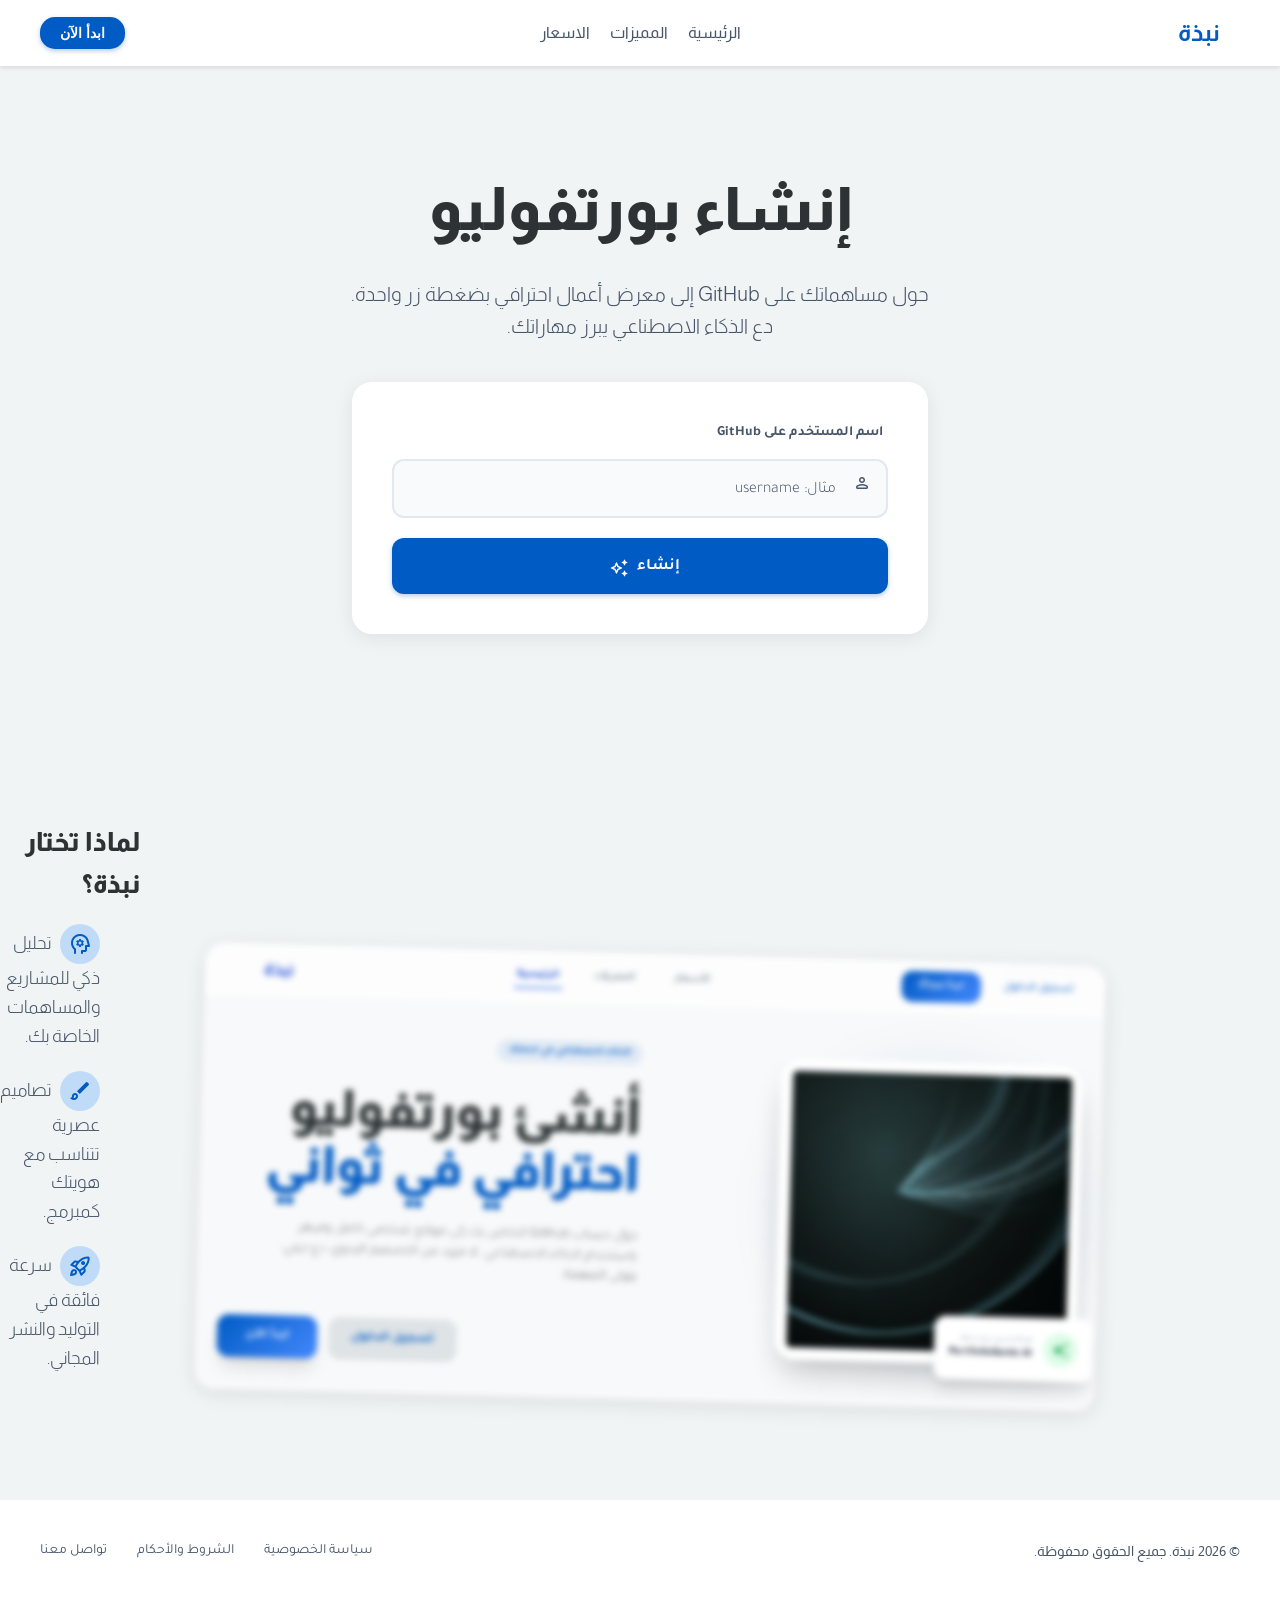
<file: Generate Page.html>
<!doctype html>
<html lang="ar">
  <head>
    <meta charset="UTF-8" />
    <meta name="viewport" content="width=device-width, initial-scale=1.0" />
    <link rel="preconnect" href="https://fonts.googleapis.com" />
    <link rel="preconnect" href="https://fonts.gstatic.com" crossorigin />
    <link
      href="https://fonts.googleapis.com/css2?family=Almarai:wght@100;200;300;400;700;800&display=swap"
      rel="stylesheet"
    />
    <link
      href="https://fonts.googleapis.com/css2?family=Tajawal:wght@100;200;300;400;500;700;800;900&display=swap"
      rel="stylesheet"
    />
    <link
      href="https://fonts.googleapis.com/css2?family=Material+Symbols+Rounded:opsz,wght,FILL,GRAD@24,400,0,0"
      rel="stylesheet"
    />
    <link rel="stylesheet" href="style/style.css" />
    <script src="js/script.js" defer></script>
    <title>نبذة</title>
  </head>
  <body dir="rtl">
    <header>
      <div class="nav">
        <span class="logo">نبذة</span>
        <button class="hamburger" aria-label="القائمة">
          <span class="material-symbols-rounded">menu</span>
        </button>
        <ul class="nav-links">
          <li class="home"><a href="">الرئيسية</a></li>
          <li class="elm"><a href="">المميزات</a></li>
          <li class="price"><a href="">الاسعار</a></li>
        </ul>
        <button class="cta-button">ابدأ الآن</button>
      </div>
    </header>
    <section class="sectionOne">
      <h1 class="pr">إنشاء بورتفوليو</h1>
      <p>
        حول مساهماتك على GitHub إلى معرض أعمال احترافي بضغطة زر واحدة. دع الذكاء
        الاصطناعي يبرز مهاراتك.
      </p>
      <div class="cont">
        <label for="username">اسم المستخدم على GitHub</label>
        <div class="input-wrapper">
          <span class="material-symbols-rounded input-icon">person</span>
          <input type="text" placeholder="مثال: username" class="username" />
        </div>
        <button class="generate-button">
          إنشاء <span class="material-symbols-rounded">auto_awesome</span>
        </button>
        <div class="loading-indicator" style="display: none">
          <span class="material-symbols-rounded spinning">sync</span>
          <span>جاري إنشاء البورتفوليو...</span>
        </div>
      </div>
    </section>

    <section class="SectionTow">
      <img src="img/Screenshot 2026-04-02 225726.png" alt="" />
      <div class="contenar">
        <h2>لماذا تختار نبذة؟</h2>
        <p>
          <span
            class="material-symbols-rounded"
            style="font-size: 24px; margin-left: 8px; vertical-align: middle"
            >psychology</span
          >تحليل ذكي للمشاريع والمساهمات الخاصة بك.
        </p>
        <p>
          <span
            class="material-symbols-rounded"
            style="font-size: 24px; margin-left: 8px; vertical-align: middle"
            >brush</span
          >تصاميم عصرية تتناسب مع هويتك كمبرمج.
        </p>
        <p>
          <span
            class="material-symbols-rounded"
            style="font-size: 24px; margin-left: 8px; vertical-align: middle"
            >rocket_launch</span
          >سرعة فائقة في التوليد والنشر المجاني.
        </p>
      </div>
    </section>

    <footer class="footer">
      <div class="footer-content">
        <p>&copy; 2026 نبذة. جميع الحقوق محفوظة.</p>
        <div class="footer-links">
          <a href="#">سياسة الخصوصية</a>
          <a href="#">الشروط والأحكام</a>
          <a href="#">تواصل معنا</a>
        </div>
      </div>
    </footer>
  </body>
</html>
</file>
<file: style/style.css>
:root {
  --primary-color: #005BC4;
  --white-color: #FFFFFF;
  --light-gray-color: #F1F4F5;
  --dark-gray-color: #475569;
  --dark: #2D3335;
}

* {
    margin: 0;
    padding: 0;
    box-sizing: border-box;
}




body {
    font-family: 'Almarai', sans-serif;
    line-height: 1.6;
    background-color: var(--light-gray-color);
    opacity: 0;
    animation: fadeIn 0.8s ease-out forwards;
}

.logo {
    font-size: 24px;
    font-weight: bold;
    color: var(--primary-color);
    padding-right: 20px;
    position: absolute;
    right: 20px;
}

header {
    background-color: var(--white-color);
    padding: 20px;
    box-shadow: 0 2px 4px rgba(0, 0, 0, 0.1);
}
.nav {
    display: flex;
    align-items: center;
    justify-content: center;
    position: relative;
}

.nav-links {
    list-style: none;
    display: flex;
    gap: 20px;
}

.hamburger {
    display: none;
    background: none;
    border: none;
    cursor: pointer;
    padding: 8px;
    border-radius: 8px;
    transition: background-color 0.3s ease;
}

.hamburger .material-symbols-rounded {
    font-size: 28px;
    color: var(--dark-gray-color);
}

.hamburger:hover {
    background-color: var(--light-gray-color);
}

.cta-button {
    background-color: var(--primary-color);
    color: var(--white-color);
    border: none;
    padding: 8px 20px;
    border-radius: 15px;
    cursor: pointer;
    font-family: 'Cairo', sans-serif;
    font-size: 14px;
    font-weight: 700;
    transition: all 0.3s ease-in-out;
    box-shadow: 0 2px 5px rgba(0, 91, 196, 0.3);
    position: absolute;
    left: 20px;
    top: 50%;
    transform: translateY(-50%);
}

.cta-button:hover {
    background-color: #004A9C;
    transform: translateY(-22px);
    box-shadow: 0 4px 10px rgba(0, 91, 196, 0.4);
}

.cta-button:active {
    transform: translateY(0);
    box-shadow: 0 2px 5px rgba(0, 91, 196, 0.3);
}

.nav-links li a {
    text-decoration: none;
    color: var(--dark-gray-color);
    font-size: 16px;
    font-weight: 500;
    position: relative;
    padding-bottom: 2px;
}

.nav-links li a::after {
    content: '';
    position: absolute;
    bottom: -2.5px;
    left: 0;
    width: 0;
    height: 2px;
    background-color: var(--primary-color);
    transition: width 0.3s ease-in-out;

}

.nav-links li a:hover {
    color: var(--primary-color);
}

.nav-links li a:hover::after {
    width: 100%;
}

.sectionOne {
    padding-top: 96px;
    text-align: center;
    padding-bottom: 10rem;
}

.pr {
    font-size: 60px;
    color: var(--dark);
    font-weight: 800;
}

.sectionOne p {
    font-size: 20px;
    color: var(--dark-gray-color);
    margin-top: 20px;
    max-width: 600px;
    margin-left: auto;
    margin-right: auto;
    font-family: 'Almarai', sans-serif;
    font-weight: 200;
}


.cont {
    margin: 40px auto 0;
    /* display: flex; */
    justify-content: center;
    align-items: center;
    gap: 20px;
    background-color: var(--white-color);
    width: 576px;
    padding: 40px;
    border-radius: 20px;
    box-shadow: 0 4px 20px rgba(0, 0, 0, 0.08);
    position: relative;
}

.cont input[type="text"] {
    width: 100%;
    padding: 20px 16px 16px 24px;
    border: 2px solid #E2E8F0;
    border-radius: 12px;
    font-family: 'Tajawal', sans-serif;
    font-size: 16px;
    color: var(--dark);
    background-color: #F8FAFC;
    transition: all 0.3s ease-in-out;
    outline: none;
    margin-top: px;
}

.cont input[type="text"]:focus {
    border-color: var(--primary-color);
    background-color: var(--white-color);
    box-shadow: 0 0 0 4px rgba(0, 91, 196, 0.1);
}

.cont input[type="text"]::placeholder {
    color: var(--dark-gray-color);
    font-weight: 300;
}

.cont label {
    display: block;
    text-align: right;
    margin-top: 0;
    margin-bottom: 5px;
    margin-right: 5px;
    font-size: 14px;
    font-weight: 700;
    color: var(--dark-gray-color);
    font-family: 'Tajawal', sans-serif;
}

.input-wrapper {
    position: relative;
    width: 100%;
}

.input-icon {
    position: absolute;
    right: 16px;
    top: 50%;
    transform: translateY(-50%);
    font-size: 20px;
    color: var(--dark-gray-color);
    pointer-events: none;
}

.cont input[type="text"] {
    width: 100%;
    padding: 20px 50px 16px 24px;
    border: 2px solid #E2E8F0;
    border-radius: 12px;
    font-family: 'Tajawal', sans-serif;
    font-size: 16px;
    color: var(--dark);
    background-color: #F8FAFC;
    transition: all 0.3s ease-in-out;
    outline: none;
    margin-top: 10px;
}

.cont label .material-symbols-rounded {
    font-size: 18px;
    font-weight: 400;
}

.cont .generate-button {
    background-color: var(--primary-color);
    color: var(--white-color);
    border: none;
    padding: 20px 16px 16px 24px;
    margin-top: 20px;
    font-family: 'Tajawal', sans-serif;
    font-size: 16px;
    font-weight: 700;
    width: 100%;
    border-radius: 12px;
    cursor: pointer;
    transition: all 0.3s ease-in-out;
    box-shadow: 0 2px 5px rgba(0, 91, 196, 0.3);
    display: flex;
    align-items: center;
    justify-content: center;
    gap: 8px;
}

.cont .generate-button .material-symbols-rounded {
    font-size: 20px;
    font-weight: 400;
}

.cont .generate-button:hover {
    background-color: #004A9C;
    transform: translateY(-2px);
    box-shadow: 0 4px 10px rgba(0, 91, 196, 0.4);
}

.cont .generate-button:active {
    transform: translateY(0);
    box-shadow: 0 2px 5px rgba(0, 91, 196, 0.3);
}

.loading-indicator {
    display: flex;
    align-items: center;
    justify-content: center;
    gap: 12px;
    margin-top: 20px;
    padding: 16px;
    color: var(--primary-color);
    font-family: 'Tajawal', sans-serif;
    font-size: 16px;
    font-weight: 500;
    background-color: rgba(0, 91, 196, 0.05);
    border-radius: 12px;
    animation: fadeIn 0.3s ease-in-out;
}

.loading-indicator .spinning {
    font-size: 24px;
    animation: spin 1.5s linear infinite;
}

@keyframes spin {
    from {
        transform: rotate(0deg);
    }
    to {
        transform: rotate(360deg);
    }
}

@keyframes fadeIn {
    from {
        opacity: 0;
        transform: translateY(-10px);
    }
    to {
        opacity: 1;
        transform: translateY(0);
    }
}

@keyframes slideUp {
    from {
        opacity: 0;
        transform: translateY(50px);
    }
    to {
        opacity: 1;
        transform: translateY(0);
    }
}

@keyframes slideInRight {
    from {
        opacity: 0;
        transform: translateX(50px);
    }
    to {
        opacity: 1;
        transform: translateX(0);
    }
}

@keyframes slideInLeft {
    from {
        opacity: 0;
        transform: translateX(-50px);
    }
    to {
        opacity: 1;
        transform: translateX(0);
    }
}

/* Page Load Animation */
body {
    opacity: 0;
    animation: fadeIn 0.8s ease-out forwards;
}

/* Section Animations */
.sectionOne {
    animation: slideUp 1s ease-out 0.2s both;
}

.SectionTow {
    animation: slideInRight 1s ease-out 0.5s both;
}

.footer {
    animation: slideUp 1s ease-out 0.8s both;
}

/* Mobile Responsive Styles */
@media (max-width: 768px) {
    header {
        padding: 0 15px;
        height: 70px;
        display: flex;
        align-items: center;
    }

    .nav {
        height: 100%;
        width: 100%;
    }

    .logo {
        position: absolute;
        right: 20px;
        top: 50%;
        transform: translateY(-50%);
        font-size: 20px;
    }

    .hamburger {
        display: block;
        position: absolute;
        left: 15px;
        top: 50%;
        transform: translateY(-50%);
        z-index: 1000;
    }

    .cta-button {
        display: none;
    }

    .nav-links {
        display: none;
        position: fixed;
        top: 70px;
        left: 0;
        right: 0;
        bottom: 0;
        background-color: var(--white-color);
        flex-direction: column;
        align-items: center;
        justify-content: flex-start;
        padding-top: 30px;
        gap: 20px;
        z-index: 999;
        overflow-y: auto;
        box-shadow: 0 4px 20px rgba(0, 0, 0, 0.1);
    }

    .nav-links.active {
        display: flex;
    }

    .nav-links li {
        width: 100%;
        text-align: center;
        padding: 15px 0;
        border-bottom: 1px solid var(--light-gray-color);
    }

    .nav-links li:last-child {
        border-bottom: none;
    }

    .nav-links li a {
        font-size: 18px;
        display: block;
        padding: 8px;
    }

    .pr {
        font-size: 36px;
    }

    .sectionOne p {
        font-size: 16px;
        padding: 0 20px;
    }

    .cont {
        width: 90%;
        padding: 30px 20px;
        margin: 30px auto 0;
    }

    .cont input[type="text"] {
        font-size: 14px;
        padding: 20px 16px 16px 24px;
    }

    .cont label {
        font-size: 13px;
    }

    .cont .generate-button {
        font-size: 14px;
        padding: 16px 20px;
    }

    .input-icon {
        font-size: 18px;
    }

    .cont .generate-button .material-symbols-rounded {
        font-size: 18px;
    }

    /* Mobile styles for SectionTow */
    .SectionTow {
        flex-direction: column;
        align-items: center;
        text-align: center;
        padding: 40px 20px;
        margin-bottom: 60px;
    }

    .SectionTow img {
        width: 100%;
        max-width: 400px;
        margin-right: 0;
        margin-top: 0;
        transform: rotate(0deg);
        margin-bottom: 30px;
    }

    .SectionTow .contenar {
        width: 100%;
        max-width: 500px;
    }

    .SectionTow h2 {
        margin-right: 0;
        font-size: 28px;
        margin-bottom: 20px;
    }

    .SectionTow p {
        margin-right: 0;
        font-size: 16px;
        margin-top: 15px;
        max-width: 100%;
    }

    .SectionTow p .material-symbols-rounded {
        font-size: 20px;
        margin-left: 8px;
    }
}

@media (max-width: 480px) {
    .nav-links li a {
        font-size: 16px;
    }

    .pr {
        font-size: 28px;

    }

    .cont input[type="text"],
    .cont .generate-button {
        font-size: 14px;
    }

    .logo {
        right: 15px;
        font-size: 18px;
    }
}


.SectionTow {
    display: flex;
    align-items: center;
    position: relative;
    margin-bottom: 100px;
}

.SectionTow img {
    width: 900px;
    margin-top: 160px;
    margin-right: 180px;
    transform: rotate(1.5deg);
    border-radius: 20px;
    box-shadow: 0 4px 20px rgba(0, 0, 0, 0.1);
    filter: blur(3px);
}

.SectionTow h2 {
    margin-right: 60px;
    font-size: 26px;
    color: var(--dark);
    font-weight: 800;
    max-width: 400px;
}

.SectionTow p {
    margin-right: 100px;
    font-size: 18px;
    color: var(--dark-gray-color);
    margin-top: 20px;
    max-width: 400px;
    font-family: 'Almarai', sans-serif;
    font-weight: 300;
}

.SectionTow p .material-symbols-rounded {
    color: var(--primary-color);
    vertical-align: middle;
    background-color: #0077ff33;
    padding: 8px;
    border-radius: 50%;
}

.footer {
    background-color: var(--white-color);
    color: var(--dark-gray-color);
    padding: 40px 20px;
    margin-top: 80px;
}

.footer-content {
    max-width: 1200px;
    margin: 0 auto;
    display: flex;
    justify-content: space-between;
    align-items: center;
    flex-wrap: wrap;
    gap: 20px;
}

.footer-content p {
    font-family: 'Almarai', sans-serif;
    font-size: 14px;
    font-weight: 400;
    color: var(--dark-gray-color);
}

.footer-links {
    display: flex;
    gap: 30px;
}

.footer-links a {
    color: var(--dark-gray-color);
    text-decoration: none;
    font-family: 'Tajawal', sans-serif;
    font-size: 14px;
    font-weight: 400;
    transition: color 0.3s ease;
}

.footer-links a:hover {
    color: var(--primary-color);
}

@media (max-width: 768px) {
    .footer-content {
        flex-direction: column;
        text-align: center;
    }

    .footer-links {
        flex-direction: column;
        gap: 15px;
        align-items: center;
    }

    .SectionTow {
        flex-direction: column;
        align-items: center;
        text-align: center;
        padding: 40px 20px;
        margin-bottom: 60px;
    }

    .SectionTow img {
        width: 100%;
        max-width: 400px;
        margin-right: 0;
        margin-top: 0;
        transform: rotate(0deg);
        margin-bottom: 30px;
    }

    .SectionTow h2 {
        margin-right: 0;
        font-size: 28px;
        margin-bottom: 20px;
    }

    .SectionTow p {
        margin-right: 0;
        font-size: 16px;
        margin-top: 15px;
        max-width: 100%;
    }
}
</file>
